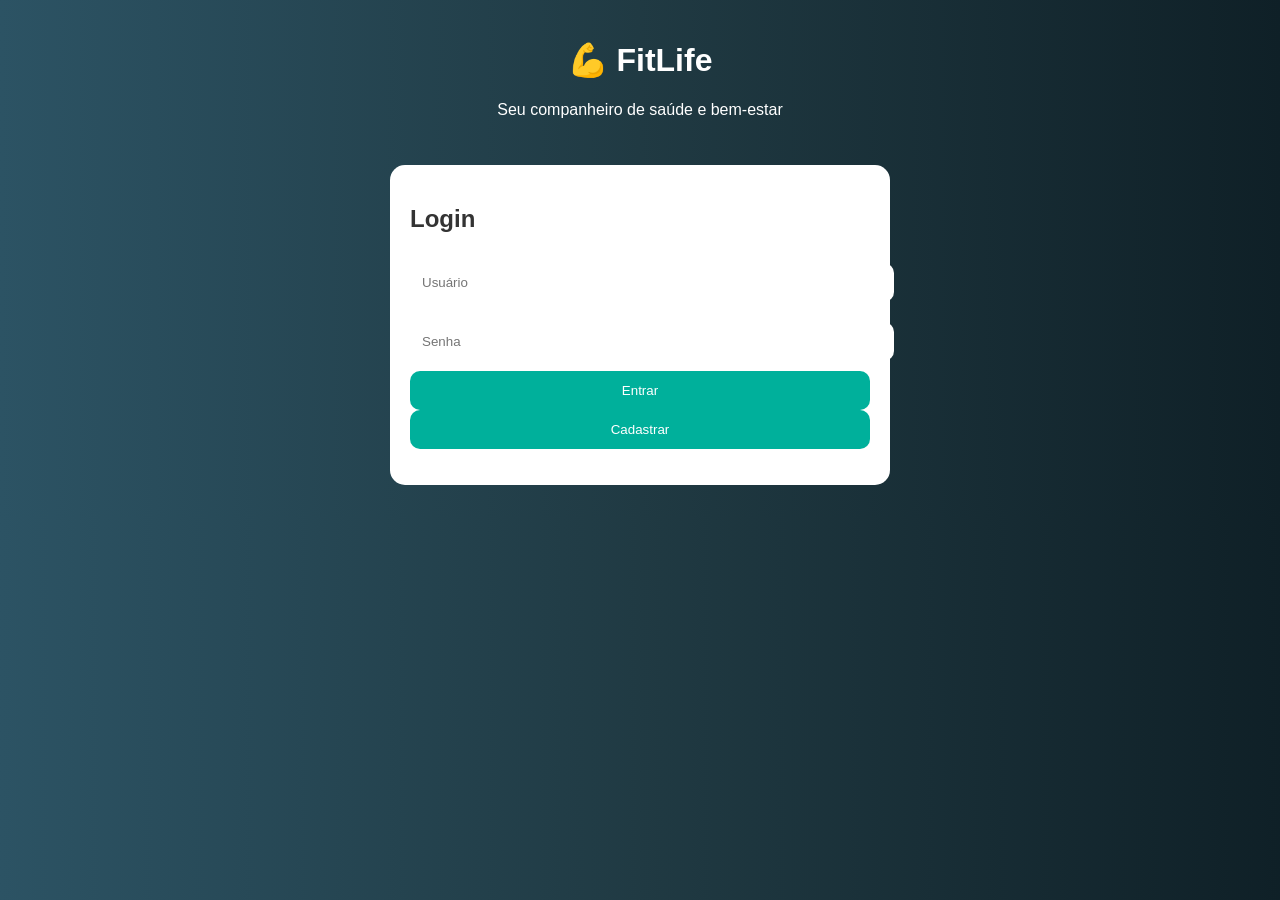
<file: index.html>
<!DOCTYPE html>
<html lang="pt-br">
<head>
<meta charset="UTF-8">
<meta name="viewport" content="width=device-width, initial-scale=1.0">
<title>FitLife - Login</title>
<link rel="stylesheet" href="style.css">
</head>

<body>

<header>
  <h1>💪 FitLife</h1>
  <p>Seu companheiro de saúde e bem-estar</p>
</header>

<main>
  <section class="card">
    <h2>Login</h2>

    <input type="text" id="user" placeholder="Usuário">
    <input type="password" id="pass" placeholder="Senha">

    <button onclick="login()">Entrar</button>
    <button onclick="register()">Cadastrar</button>

    <p id="msg"></p>
  </section>
</main>

<script src="script.js"></script>
</body>
</html>
</file>
<file: style.css>
body {
  margin: 0;
  font-family: Arial;
  background: linear-gradient(to right, #2c5364, #203a43, #0f2027);
  color: white;
}

header {
  text-align: center;
  padding: 20px;
}

main {
  max-width: 500px;
  margin: auto;
  padding: 10px;
}

.card {
  background: white;
  color: #333;
  padding: 20px;
  margin-bottom: 20px;
  border-radius: 15px;
}

input {
  width: 100%;
  padding: 12px;
  margin: 10px 0;
  border-radius: 10px;
  border: none;
}

button {
  width: 100%;
  padding: 12px;
  border-radius: 10px;
  border: none;
  background: #00b09b;
  color: white;
  cursor: pointer;
}

button:hover {
  background: #01917f;
}

.logout {
  background: red;
  margin-top: 10px;
}

ul {
  list-style: none;
  padding: 0;
}

li {
  background: #eee;
  margin: 5px 0;
  padding: 10px;
  border-radius: 8px;
}
.recomendacao {
  margin-top: 10px;
  background: #f1f1f1;
  color: #333;
  padding: 10px;
  border-radius: 10px;
  white-space: pre-line;
  font-size: 14px;
}
</file>
